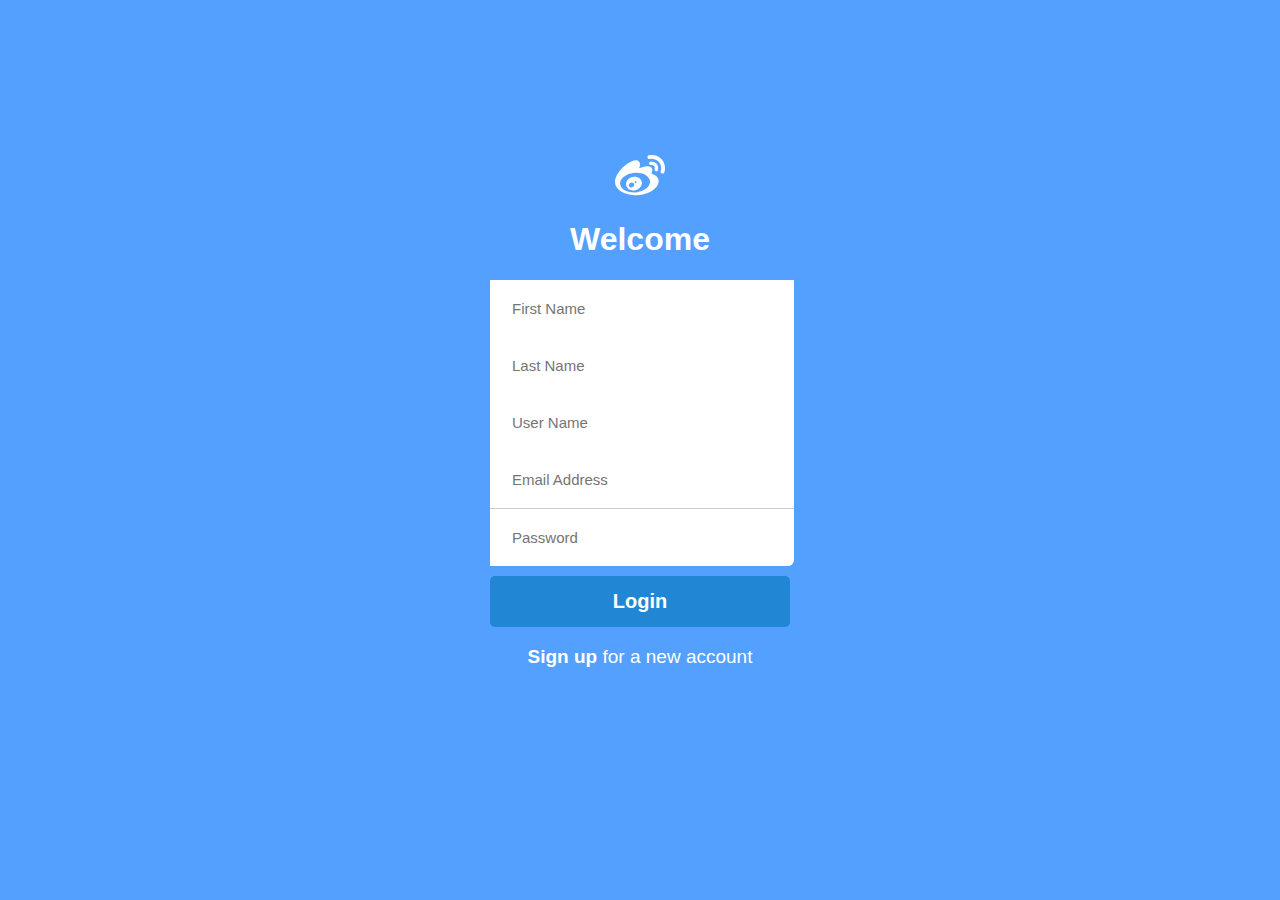
<file: login_form/index.html>
<!DOCTYPE html>
<html lang="en">
<head>
    <meta charset="UTF-8">
    <meta http-equiv="X-UA-Compatible" content="IE=edge">
    <meta name="viewport" content="width=device-width, initial-scale=1.0">
    <title>Login</title>
    <link rel="preconnect" href="https://fonts.googleapis.com">
<link rel="preconnect" href="https://fonts.gstatic.com" crossorigin>
<link rel="stylesheet" href="https://cdnjs.cloudflare.com/ajax/libs/font-awesome/4.7.0/css/font-awesome.css" integrity="sha512-5A8nwdMOWrSz20fDsjczgUidUBR8liPYU+WymTZP1lmY9G6Oc7HlZv156XqnsgNUzTyMefFTcsFH/tnJE/+xBg==" crossorigin="anonymous" referrerpolicy="no-referrer" />
<link rel="stylesheet" href="main.css">

</head>
<body>
    <div id="container">
        <div id="header">
            <div class="logo"><i class="fa fa-weibo "> </i>
            </div>
             <h1>Welcome</h1>
        </div>
        <div id="loginform">
         <div class="containerfields">
        <input type="firstname" placeholder="First Name">
        <input type="lastname" placeholder="Last Name"> 
          <input type="username" placeholder="User Name" >
          <input type="email" placeholder="Email Address">
          <input type="password" placeholder="Password"> 
        </div>
    <input type="submit" value="Login">    
    </div>
    <div id="footer">
        <p><a href="#" >Sign up</a>  for a new account</p>
    </div>
    </div>
</body>
</html>
</file>
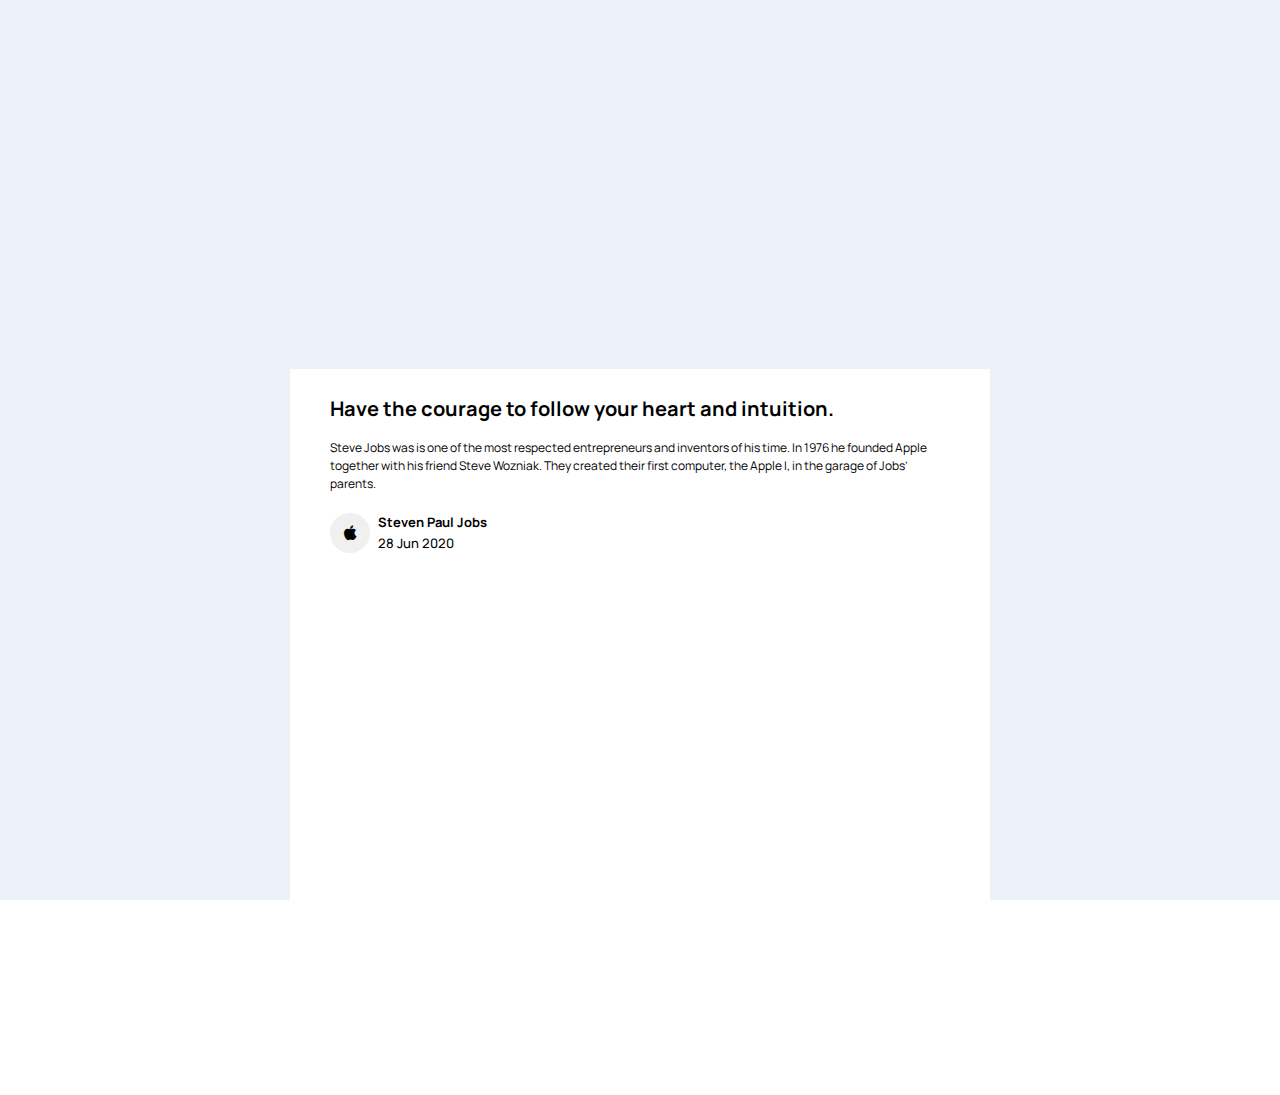
<file: media_query/index.html>
<!DOCTYPE html>
<html lang="en">
<head>
    <meta charset="UTF-8">
    <meta http-equiv="X-UA-Compatible" content="IE=edge">
    <meta name="viewport" content="width=device-width, initial-scale=1.0">
    <title>Responsive</title>
    <link
    href="https://fonts.googleapis.com/css2?family=Manrope:wght@500;700&display=swap"
    rel="stylesheet"
  />
  <link rel="stylesheet" href="https://cdnjs.cloudflare.com/ajax/libs/font-awesome/4.7.0/css/font-awesome.css" 
  integrity="sha512-5A8nwdMOWrSz20fDsjczgUidUBR8liPYU+WymTZP1lmY9G6Oc7HlZv156XqnsgNUzTyMefFTcsFH/tnJE/+xBg==" 
  crossorigin="anonymous" />
  <link rel="stylesheet" href="style.css">
</head>
<body>
    <div class="container">
        <div class="article">
          <div class="article-preview" ></div>
          <div class="article-info">
            <h1>
              Have the courage to follow your heart and intuition. 
            </h1>
            
            <p>
              
              Steve Jobs was is one of the most respected entrepreneurs and inventors of his time. In 1976 he founded Apple together with his friend Steve Wozniak. They created their first computer, the Apple I, in the garage of Jobs’ parents. 
            </p>
            <div class="article-author">
             <i class="fa fa-apple" aria-hidden="true"></i>
              <div class="author-info">
                <span class="author-name">Steven Paul Jobs</span>
                <span class="date">28 Jun 2020</span>
              </div>
           
            </div>
            
          </div>
        </div>
      </div>
    
</body>
</html>
</file>
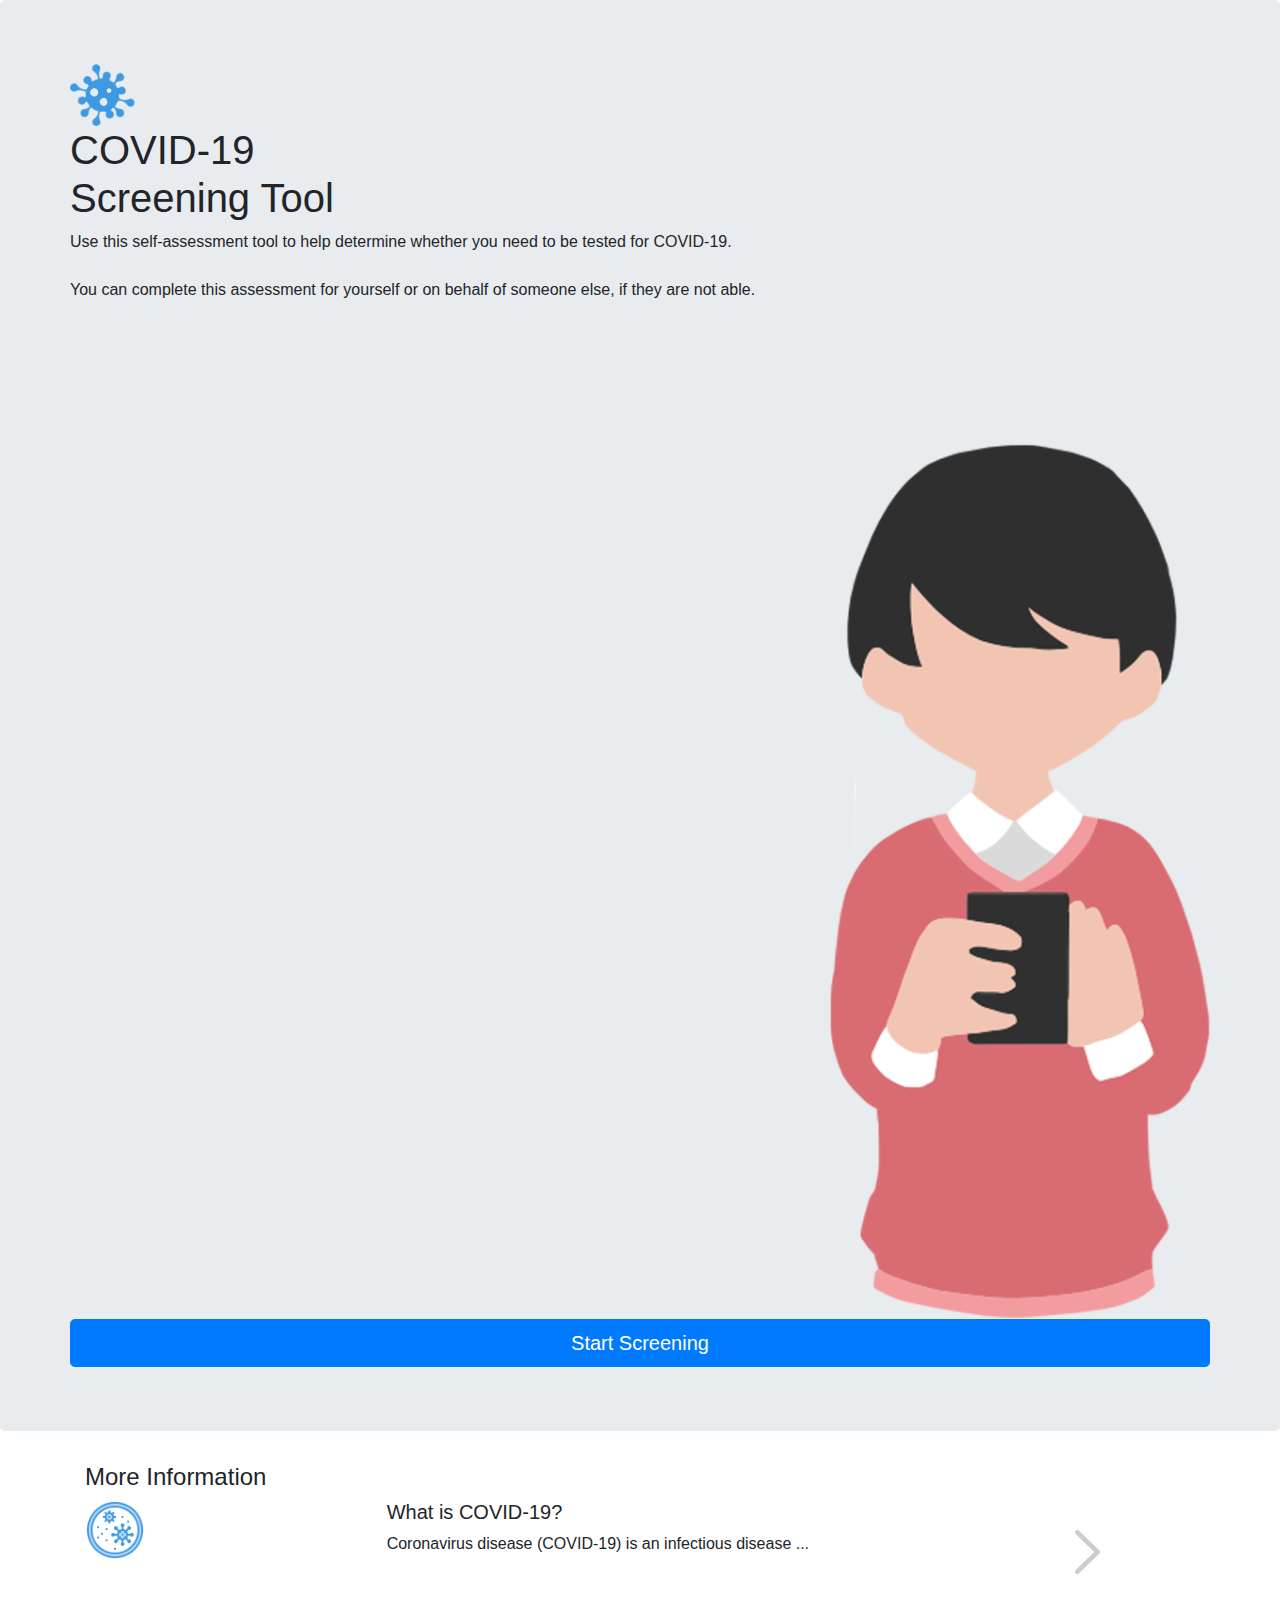
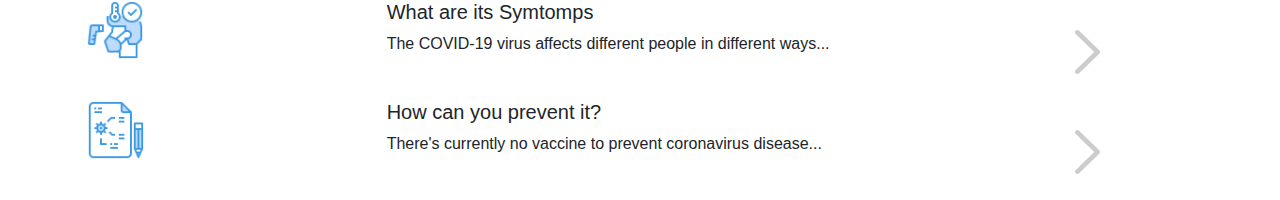
<file: Responsive_screening_app/index.html>
<!DOCTYPE html>
<html lang="en">
<head>
    <meta charset="UTF-8">
    <meta http-equiv="X-UA-Compatible" content="IE=edge">
    <meta name="viewport" content="width=device-width, initial-scale=1.0">
    <title>App</title>
    <link rel="stylesheet" href="https://cdn.jsdelivr.net/npm/bootstrap@4.4.1/dist/css/bootstrap.min.css" integrity="sha384-Vkoo8x4CGsO3+Hhxv8T/Q5PaXtkKtu6ug5TOeNV6gBiFeWPGFN9MuhOf23Q9Ifjh" crossorigin="anonymous">
    <script src="https://code.jquery.com/jquery-3.4.1.slim.min.js" integrity="sha384-J6qa4849blE2+poT4WnyKhv5vZF5SrPo0iEjwBvKU7imGFAV0wwj1yYfoRSJoZ+n" crossorigin="anonymous"></script>
<script src="https://cdn.jsdelivr.net/npm/popper.js@1.16.0/dist/umd/popper.min.js" integrity="sha384-Q6E9RHvbIyZFJoft+2mJbHaEWldlvI9IOYy5n3zV9zzTtmI3UksdQRVvoxMfooAo" crossorigin="anonymous"></script>
<script src="https://cdn.jsdelivr.net/npm/bootstrap@4.4.1/dist/js/bootstrap.min.js" integrity="sha384-wfSDF2E50Y2D1uUdj0O3uMBJnjuUD4Ih7YwaYd1iqfktj0Uod8GCExl3Og8ifwB6" crossorigin="anonymous"></script>
    <link rel="stylesheet" href="custom.css">
</head>
<body>
    <div class="jumbotron text-left ">
      <div class="container">
        <div class="row header">
          <div class="col-8">
            <img src="img/logo.png" class="img-logo" />
            <h1>COVID-19<br />Screening Tool</h1>
            <p>
              Use this self-assessment tool to help determine whether you need
              to be tested for COVID-19.<br /><br />You can complete this
              assessment for yourself or on behalf of someone else, if they are
              not able.
            </p>
          </div>
          <div class="col-4">
            <img src="img/covid19screen.png" class="img-fluid img-person" />
          </div>
        </div>
        <div class="row">
          <button
            type="button" data-toggle="modal" data-target="#screening" class="btn btn-primary btn-lg btn-block" data-toggle="modal" data-target="#screening"  >
                       Start Screening
          </button>
        </div>
        
      </div>
    </div>
    <div class="container">
      <div class="row list-header">
        <div class="col-12">
          <h4>More Information</h4>
        </div>
      </div>

      <div class="row list" data-toggle="modal" data-target="#covid">
        <div class="col-10">
          <div class="row">
            <div class="col-4">
              <div class="icon-round">
                <img src="img/virus.png" class="img-fluid" />
              </div>
            </div>
            <div class="col-8 pr-0 pl-0">
              <h5>What is COVID-19?</h5>
              <p>Coronavirus disease (COVID-19) is an infectious disease ...</p>
            </div>
          </div>
        </div>
        <div class="col-2">
          <img src="img/icon-arrow.png" class="img-fluid img-arrow" />
        </div>
      </div>

      <div class="row list" data-toggle="modal" data-target="#symtomps">
        <div class="col-10">
          <div class="row">
            <div class="col-4">
              <div class="icon-round">
                <img src="img/symptoms.png" class="img-fluid" />
              </div>
            </div>
            <div class="col-8 pr-0 pl-0">
              <h5>What are its Symtomps</h5>
              <p>
                The COVID-19 virus affects different people in different ways...
              </p>
            </div>
          </div>
        </div>
        <div class="col-2">
          <img src="img/icon-arrow.png" class="img-fluid img-arrow" />
        </div>
      </div>
      <div class="row list" data-toggle="modal" data-target="#prevent">
        <div class="col-10">
          <div class="row">
            <div class="col-4">
              <div class="icon-round">
                <img src="img/prevent.png" class="img-fluid" />
              </div>
            </div>
            <div class="col-8 pr-0 pl-0">
              <h5>How can you prevent it?</h5>
              <p>
                There's currently no vaccine to prevent coronavirus disease...
              </p>
            </div>
          </div>
        </div>
        <div class="col-2">
          <img src="img/icon-arrow.png" class="img-fluid img-arrow" />
        </div>
      </div>
    </div>

<!-- Modal 1 -->
<div class="modal fade" id="covid" tabindex="-1" role="dialog" aria-labelledby="exampleModalLabel" aria-hidden="true">
    <div class="modal-dialog" role="document">
      <div class="modal-content">
        <div class="modal-header">
          <img src="img/logo.png" class="img-logo" />
          <button type="button" class="close" data-dismiss="modal" aria-label="Close">
            <span aria-hidden="true">&times;</span>
          </button>
        </div>
        <div class="modal-body">
            <h3>COVID-19</h3>

            <p>
              Coronavirus disease (COVID-19) is an infectious disease caused
              by a new virus.
            </p>
            <p>
              The disease causes respiratory illness (like the flu) with
              symptoms such as a cough, fever, and in more severe cases,
              difficulty breathing. You can protect yourself by washing your
              hands frequently, avoiding touching your face, and avoiding
              close contact (1 meter or 3 feet) with people who are unwell.
            </p>

            <h5>How it spreads</h5>
            <p>
              Coronavirus disease spreads primarily through contact with an
              infected person when they cough or sneeze. It also spreads
              when a person touches a surface or object that has the virus
              on it, then touches their eyes, nose, or mouth.
            </p>

            <a target="_blank" rel="noopener" href="https://www.who.int/emergencies/diseases/novel-coronavirus-2019" aria-label="Learn more on who.int: Overview">Learn more on who.int →</a>

        </div>
      </div>
    </div>
  </div>





  <!-- Modal 2 -->
<div class="modal fade" id="symtomps" tabindex="-1" role="dialog" aria-labelledby="exampleModalLabel" aria-hidden="true">
    <div class="modal-dialog" role="document">
      <div class="modal-content">
        <div class="modal-header">
          <img src="img/logo.png" class="img-logo" />
          <button type="button" class="close" data-dismiss="modal" aria-label="Close">
            <span aria-hidden="true">&times;</span>
          </button>
        </div>
        <div class="modal-body"></div>
        <h3>Symptoms</h3>
        <p>
          The COVID-19 virus affects different people in different ways.
          COVID-19 is a respiratory disease and most infected people
          will develop mild to moderate symptoms and recover without
          requiring special treatment. People who have underlying
          medical conditions and those over 60 years old have a higher
          risk of developing severe disease and death.
        </p>

        <h5>Common symptoms include:</h5>
        <ul class="p-0 m-0 list-unstyled item-list">
          <li>
            <div class="row">
              <div class="col-3 my-auto">
                <img src="img/1.png" class="img-fluid" />
              </div>
              <div class="col-9 my-auto">
                Fever and body aches
              </div>
            </div>
          </li>
          <li>
            <div class="row">
              <div class="col-3 my-auto">
                <img src="img/2.png" class="img-fluid" />
              </div>
              <div class="col-9 my-auto">
                Dry Cough
              </div>
            </div>
          </li>
          <li>
            <div class="row">
              <div class="col-3 my-auto">
                <img src="img/tirdeness.png" class="img-fluid" />
              </div>
              <div class="col-9 my-auto">
                Tiredness
              </div>
            </div>
          </li>
        </ul>

        <h5>Other symptoms include:</h5>
        <ul class="p-0 m-0 list-unstyled item-list">
          <li>
            <div class="row">
              <div class="col-3 my-auto">
                <img src="img/8.png" class="img-fluid" />
              </div>
              <div class="col-9 my-auto">
                Pains and aches
              </div>
            </div>
          </li>
          <li>
            <div class="row">
              <div class="col-3 my-auto">
                <img src="img/thorat.png" class="img-fluid" />
              </div>
              <div class="col-9 my-auto">
                Sore throat
              </div>
            </div>
          </li>
          <li>
            <div class="row">
              <div class="col-3 my-auto">
                <img src="img/4.png" class="img-fluid" />
              </div>
              <div class="col-9 my-auto">
                Shortness of breath
              </div>
            </div>
          </li>
          <li>
            <div class="row">
              <div class="col-3 my-auto">
                <img src="img/intestine.png" class="img-fluid" />
              </div>
              <div class="col-9 my-auto">
                Very few people will report diarrhoea, nausea or a runny
                nose.
              </div>
            </div>
          </li>
        </ul>

        <p>
          People with mild symptoms who are otherwise healthy should
          self-isolate and contact their medical provider or a COVID-19
          information line for advice on testing and referral. People
          with fever, cough or difficulty breathing should call their
          doctor and seek medical attention.
        </p>
        </div>
      </div>
    </div>
  </div>




  <!-- Modal 3-->
<div class="modal fade" id="prevent" tabindex="-1" role="dialog" aria-labelledby="exampleModalLabel" aria-hidden="true">
    <div class="modal-dialog" role="document">
      <div class="modal-content">
        <div class="modal-header">
          <img src="img/logo.png" class="img-logo" />
          <button type="button" class="close" data-dismiss="modal" aria-label="Close">
            <span aria-hidden="true">&times;</span>
          </button>
        </div>
        <div class="modal-body"></div>
        <h3>Prevention</h3>
                <p>
                  There's currently no vaccine to prevent coronavirus disease
                  (COVID-19). You can protect yourself and help prevent
                  spreading the virus to others if you do the following:
                </p>

                <ul class="p-0 m-0 list-unstyled item-list">
                  <li>
                    <div class="row">
                      <div class="col-3 my-auto">
                        <img src="img/hands.png" class="img-fluid">
                      </div>
                      <div class="col-9 my-auto">
                        Wash your hands regularly with soap and water, or clean
                        them with alcohol-based hand rub.
                      </div>
                    </div>
                  </li>
                  <li>
                    <div class="row">
                      <div class="col-3 my-auto">
                        <img src="img/distance.png" class="img-fluid">
                      </div>
                      <div class="col-9 my-auto">
                        Maintain at least 1 metre distance between you and
                        people coughing or sneezing.
                      </div>
                    </div>
                  </li>
                  <li>
                    <div class="row">
                      <div class="col-3 my-auto">
                        <img src="img/away.png" class="img-fluid">
                      </div>
                      <div class="col-9 my-auto">
                        To help prevent infections, keep your hands away from
                        your eyes, nose, and mouth.
                      </div>
                    </div>
                  </li>
                  <li>
                    <div class="row">
                      <div class="col-3 my-auto">
                        <img src="img/cover.png" class="img-fluid">
                      </div>
                      <div class="col-9 my-auto">
                        Cover your mouth and nose when coughing or sneezing.
                      </div>
                    </div>
                  </li>
                  <li>
                    <div class="row">
                      <div class="col-3 my-auto">
                        <img src="img/home.png" class="img-fluid">
                      </div>
                      <div class="col-9 my-auto">
                        Stay home if you feel unwell. Staying home right now
                        isn't just about keeping you and your family safe—it's
                        about helping to save the lives of others.
                      </div>
                    </div>
                  </li>
                  <li>
                    <div class="row">
                      <div class="col-3 my-auto">
                        <img src="img/lungs.png" class="img-fluid">
                      </div>
                      <div class="col-9 my-auto">
                        Refrain from smoking and other activities that weaken
                        the lungs.
                      </div>
                    </div>
                  </li>
                  <li>
                    <div class="row">
                      <div class="col-3 my-auto">
                        <img src="img/physica.png" class="img-fluid">
                      </div>
                      <div class="col-9 my-auto">
                        Practice physical distancing by avoiding unnecessary
                        travel and staying away from large groups of people.
                      </div>
                    </div>
                  </li>
                </ul>
        </div>
      </div>
    </div>
  </div>



  <!-- Modal 4-->
<div class="modal fade" id="screening" tabindex="-1" role="dialog" aria-labelledby="exampleModalLabel" aria-hidden="true">
    <div class="modal-dialog" role="document">
      <div class="modal-content">
        <div class="modal-header">
          <img src="img/logo.png" class="img-logo" />
          <button type="button" class="close" data-dismiss="modal" aria-label="Close">
            <span aria-hidden="true">&times;</span>
          </button>
        </div>
        <div class="modal-body question">
          <div class="container">
            <div class="row q1 text-center active">
              <h3>Do you have fever about 104.15?</h3>
              <img src="img/1.png" class="img-logo" />
              <br />
              <div class="question-bottom">
                <button onClick="checkAnswer(1,1,2)" class="btn btn-primary btn-lg btn-block" style="width:100%">
                  Yes ,I do
                </button>
                <button onClick="checkAnswer(1,2,2)" class="btn btn-primary btn-lg btn-block">
                  No ,I don't
                </button>
              </div>
              <div class="footer">
                <div class="progress">
                  <div class="progress-bar progress-bar-striped progress-bar-animated" role="progressbar"
                    aria-valuenow="0" aria-valuemin="0" aria-valuemax="100"
                    style="width: 0%;background-color: #007bff !important"></div>
                </div>
              </div>
            </div>
          </div>

          <div class="row q2 text-center">
            <h3>Do you have Cough -Dry Cough</h3>
            <img src="img/2.png" class="img-logo" />
            <br />
            <div class="text-center question-bottom">
              <button onClick="checkAnswer(2,1,3)" class="btn btn-primary btn-lg btn-block" style="width:100%">
                Yes ,I do
              </button>
              <button onClick="checkAnswer(2,2,3)" class="btn btn-primary btn-lg btn-block">
                No ,I don't
              </button>
            </div>
            <div class="footer">
              <div class="progress">
                <div class="progress-bar progress-bar-striped progress-bar-animated" role="progressbar"
                  aria-valuenow="10" aria-valuemin="0" aria-valuemax="100"
                  style="width: 10%;background-color: #007bff !important"></div>
              </div>
            </div>

          </div>
          <div class="row q3 text-center">
            <h3>Do you have Cough - (Wet Cough)?</h3>
            <img src="img/3.png" class="img-logo" />
            <br />
            <div class="text-center question-bottom">
              <button onClick="checkAnswer(3,1,4)" class="btn btn-primary btn-lg btn-block" style="width:100%">
                Yes ,I do
              </button>
              <button onClick="checkAnswer(3,2,4)" class="btn btn-primary btn-lg btn-block">
                No ,I don't
              </button>
            </div>
            <div class="footer">
              <div class="progress">
                <div class="progress-bar progress-bar-striped progress-bar-animated" role="progressbar"
                  aria-valuenow="20" aria-valuemin="0" aria-valuemax="100"
                  style="width: 20%;background-color: #007bff !important"></div>
              </div>
            </div>

          </div>
          <div class="row q4 text-center">
            <h3> Do you have Shortness of Breath?</h3>
            <img src="img/4.png" class="img-logo" />
            <br />
            <div class="text-center question-bottom">
              <button onClick="checkAnswer(4,1,5)" class="btn btn-primary btn-lg btn-block" style="width:100%">
                Yes ,I do
              </button>
              <button onClick="checkAnswer(4,2,5)" class="btn btn-primary btn-lg btn-block">
                No ,I don't
              </button>
            </div>
            <div class="footer">
              <div class="progress">
                <div class="progress-bar progress-bar-striped progress-bar-animated" role="progressbar"
                  aria-valuenow="30" aria-valuemin="0" aria-valuemax="100"
                  style="width: 30%;background-color: #007bff !important"></div>
              </div>
            </div>

          </div>
          <div class="row  q5 text-center">
            <h3> Do you have Flu?</h3>
            <img src="img/5.png" class="img-logo" />
            <br />
            <div class="text-center question-bottom">
              <button onClick="checkAnswer(5,1,6)" class="btn btn-primary btn-lg btn-block" style="width:100%">
                Yes ,I do
              </button>
              <button onClick="checkAnswer(5,2,6)" class="btn btn-primary btn-lg btn-block">
                No ,I don't
              </button>
            </div>
            <div class="footer">
              <div class="progress">
                <div class="progress-bar progress-bar-striped progress-bar-animated" role="progressbar"
                  aria-valuenow="40" aria-valuemin="0" aria-valuemax="100"
                  style="width: 40%;background-color: #007bff !important"></div>
              </div>
            </div>


          </div>

          <div class="row  q6 text-center">
            <h3>Have you travelled abroad in the last 15 days?</h3>
            <img src="img/6.png" class="img-logo" />
            <br />
            <div class="text-center question-bottom">
              <button onClick="checkAnswer(6,1,7)" class="btn btn-primary btn-lg btn-block" style="width:100%">
                Yes ,I do
              </button>
              <button onClick="checkAnswer(6,2,7)" class="btn btn-primary btn-lg btn-block">
                No ,I don't
              </button>
            </div>
            <div class="footer">
              <div class="progress">
                <div class="progress-bar progress-bar-striped progress-bar-animated" role="progressbar"
                  aria-valuenow="50" aria-valuemin="0" aria-valuemax="100"
                  style="width: 50%;background-color: #007bff !important"></div>
              </div>
            </div>

          </div>

          <div class="row  q7 text-center">
            <h3>Have you been in contact with any person who has recently travelled internationally?</h3>
            <img src="img/7.png" class="img-logo" />
            <br />
            <div class="text-center question-bottom">
              <button onClick="checkAnswer(7,1,8)" class="btn btn-primary btn-lg btn-block" style="width:100%">
                Yes ,I do
              </button>
              <button onClick="checkAnswer(7,2,8)" class="btn btn-primary btn-lg btn-block">
                No ,I don't
              </button>
            </div>
            <div class="footer">
              <div class="progress">
                <div class="progress-bar progress-bar-striped progress-bar-animated" role="progressbar"
                  aria-valuenow="60" aria-valuemin="0" aria-valuemax="100"
                  style="width: 60%;background-color: #007bff !important"></div>
              </div>
            </div>

          </div>
          <div class="row q8 text-center">
            <h3> Do you have chest infection?</h3>
            <img src="img/8.png" class="img-logo" />
            <br />
            <div class="text-center question-bottom">
              <button onClick="checkAnswer(8,1,9)" class="btn btn-primary btn-lg btn-block" style="width:100%">
                Yes ,I do
              </button>
              <button onClick="checkAnswer(8,2,9)" class="btn btn-primary btn-lg btn-block">
                No ,I don't
              </button>
            </div>
            <div class="footer">
              <div class="progress">
                <div class="progress-bar progress-bar-striped progress-bar-animated" role="progressbar"
                  aria-valuenow="70" aria-valuemin="0" aria-valuemax="100"
                  style="width: 70%;background-color: #007bff !important"></div>
              </div>
            </div>

          </div>

          <div class="row q9 text-center ">
            <h3>Is your age more than or equal to 60 years of age?</h3>
            <img src="img/9.png" class="img-logo" />
            <br />
            <div class="text-center question-bottom">
              <button onClick="checkAnswer(9,1,10)" class="btn btn-primary btn-lg btn-block" style="width:100%">
                Yes ,I do
              </button>
              <button onClick="checkAnswer(9,2,10)" class="btn btn-primary btn-lg btn-block">
                No ,I don't
              </button>
            </div>
            <div class="footer">
              <div class="progress">
                <div class="progress-bar progress-bar-striped progress-bar-animated" role="progressbar"
                  aria-valuenow="80" aria-valuemin="0" aria-valuemax="100"
                  style="width: 80%;background-color: #007bff !important"></div>
              </div>
            </div>

          </div>
          <div class="row q10 text-center">
            <h3>Due to Co-morbidities, do you take any medicine?
            </h3>
            <img src="img/10.png" class="img-logo" />
            <br />
            <div class="text-center question-bottom">
              <button onClick="checkAnswer(10,1,0)" class="btn btn-primary btn-lg btn-block" style="width:100%">
                Yes ,I do
              </button>
              <button onClick="checkAnswer(10,2,0)" class="btn btn-primary btn-lg btn-block">
                No ,I don't
              </button>
            </div>
            <div class="footer">
              <div class="progress">
                <div class="progress-bar progress-bar-striped progress-bar-animated" role="progressbar"
                  aria-valuenow="90" aria-valuemin="0" aria-valuemax="100"
                  style="width: 90%;background-color: #007bff !important"></div>
              </div>
            </div>

          </div>


          <div class="row result1">
            <h2>Result 1: High Probability of Corona!</h2>
            <ol>
              <li>Isolate From Others</li>
              <li>and Take Care</li>
              <li>Call Work Health Providers</li>
              <li>Monitor Symptoms</li>
              <li>Talk to Someone About Testing</li>
              <li>Follow Govt Instructions</li>
            </ol>
            <br />
            <p>As of now, your answers suggest that you may need testing. If anything changes, take the questionnaire
              again.
            </p>
          </div>

          <div class="row result2">

            <h2>Result 2: Suspected for Corona!</h2>
            <ol>
              <li>Isolate From Others</li>
              <li>Rest and Take Care</li>
              <li>Call Work Health Providers</li>
              <li>Monitor Symptoms</li>
              <li>Talk to Someone About Testing</li>
              <li>Follow Govt Instructions</li>
            </ol>
            <br />
            <p>As of now, your answers suggest that you may need testing. If anything changes, take the questionnaire
              again.
            </p>

          </div>

          <div class="row result3">
            <h2>Result 3: You are all Good!</h2>
            <ol>

              <li> No Test Needed At This Time</li>
              <li>Maintain Social Distance</li>
              <li>Avoid groups of people and keep six feet apart from anyone who's not part of the household. Especially
                avoid those showing symptoms</li>
              <br />
              <p>As of now, their answers suggest they do not need to get tested. If anything changes, take the
                questionnaire again.
              </p>>

            </ol>
          </div>





        </div>
      </div>
    </div>
  </div>
  </div>
  <script>

    var val = [];
    function start() {
      jQuery('.result1').removeClass("active");
      jQuery('.result2').removeClass("active");
      jQuery('.result3').removeClass("active");
      jQuery('.q1').addClass("active");
    }

    function checkAnswer(ques, ans, next) {
      if (next > 0) {
        val[ques] = ans;
        jQuery('.question .row').removeClass("active");
        jQuery('.q' + next).addClass("active");
        //console.log(ans);
        //console.log(next);
      }
      else {
        /*Result Calculation:
      If q1, q2, q4, q8, q9, q6 = yes and 3, q5, q7, q10 = yes/no then result 1 
      If q2, q1, a4 = yes and q3, q6, q5, q7, q10 = yes/no and q8, q9 = yes/no then result 2 
      Otherwise show the result 3
          */
        if ((val[1], val[2], val[4], val[8], val[9], val[6] == 1) && (val[3], val[5], val[7], val[10] == 1 || 2)) {
          jQuery('.question .row').removeClass("active");
          jQuery('.result1').addClass("active");

        }
        else if ((val[1], val[2], val[4] == 1) && (val[3], val[6], val[5], val[7], val[10] == 1 || 2) && (val[8], val[9] == 1 || 2)) {
          jQuery('.question .row').removeClass("active");
          jQuery('.result2').addClass("active");

        }
        else {
          jQuery('.question .row').removeClass("active");
          jQuery('.result3').addClass("active");



        }
      }
    }

  </script>
</body>
</html>
</file>
<file: login_form/main.css>
body {
    background-color:#54a0ff;
    font-family: 'Open Sans', sans-serif;
}
#container{
    width:300px;
    margin: 0 auto;
    margin-top: 150px;
    text-align: center;
}
#header .logo .fa-weibo{
 font-size: 50px;
 color: white;
}
#header h1{
font-size: 32px;
color: white;
}
#loginform .containerfields{
    background-color: white;
    border: radius 10px ;
}
#loginform .containerfields input {
    font-family: 'Open Sans', sans-serif;
width: 300px;
border: none;
font-size: 15px;
padding: opx;
margin: 0px;
outline: none;
padding-top: 20px;
padding-bottom: 20px;
text-indent: 20px;
border: radius 10px ;
}
#loginform .containerfields input[type="password"] {
    border-top: 1px solid #ccc;
    border-radius: 0px ;
    -webkit-border-bottom-right-radius:6px ;
    -webkit-border-bottom-left-radius:6px ;
    -moz-border-radius-bottomright: 6px;
    -moz-border-radius-bottomleft: 6px;
    border-bottom-right-radius:6px;
    border-bottom-left-radius:6px;
}
#loginform input[type="submit"]{
    font-family: 'Open Sans', sans-serif;
    display: block;
    width: 300px;
    border:none;
    background-color: #2186d4;
    font-size: 20px;
    font-weight: bold;
    color:white;
    margin-top: 10px;
    padding: 14px 0px;
    border-radius: 5px;
}
#loginform input[type="submit"]:hover {
    background: #0b6ab4;
    cursor:pointer;
}
#footer p {
color:white;
font-size: 19px;
}

#footer p a {
    color:white;
    text-decoration: none;
    font-weight: bold;
    }
</file>
<file: media_query/style.css>
* {
    box-sizing: border-box;
    margin: 0px;
    padding: 0px;
    font-family: 'Manrope',  sans-serif;
    font-size: 16px;
}

html,
body {
    width: 100%;
    height: 100%;
}

.container {
    width: 100%;
    height: 100%;
    background-color: hsl(210, 46%, 95%);
    display: flex;
    justify-content: center;
    align-items: center;
    padding: 20px;
}

/* Article Author Section */

.article-author {
    display: flex;
    align-items: center;
}

.article-author .author-avatar {
    width: 40px;
    border-radius: 50%;
    margin-right: 15px;
}

.article-author .author-info {
    display: flex;
    flex-direction: column;
    justify-content: center;
}

.article-author .author-info span {
    font-size: 13px;
}

.article-author .author-info .author-name {
    font-weight: 700;
    margin-bottom: 3px;
}

.article-author .author-info .date {
    font-weight: 500;
}

.article-author .share-icon {
    margin-left: auto;
    height: 30px;
}

i.fa.fa-apple {
    background: #f0f0f0;
    margin-right: 8px;
    border-radius: 100px;
    width: 40px;
    height: 40px;
    text-align: center;
    line-height: 40px;
}


    .article-mobile-share {
        display: none;
    }

    .article {
        
        max-width: 700px;
        display: flex;
        flex-direction: row;
    }

    /* Article Preview Section */

    .article-preview {
        height: 280px;
        width: 290px;
        background: url('https://images.unsplash.com/photo-1591843336309-cbf414ad7978?ixlib=rb-1.2.1&ixid=eyJhcHBfaWQiOjEyMDd9&auto=format&fit=crop&w=1567&q=80g');
        background-size: cover;
        background-position: top center;
        border-top-left-radius: 10px;
        border-bottom-left-radius: 10px;
        flex: 1;
    }

    /* Article Info Section */

    .article-info {
        flex: 1.19;
        background: #ffff;
        border-bottom-left-radius: 10px;
        border-bottom-right-radius: 10px;
        padding-left: 40px;
        padding-right: 35px;
        padding-top: 25px;
        padding-bottom: 30px;
        position: relative;
    }

    .article-info h1 {
        font-size: 20px;
        line-height: 1.5;
        margin-bottom: 15px;
    }

    .article-info p {
        font-size: 12px;
        line-height: 1.5;
        margin-bottom: 20px;
        padding-right: 8px;
    }

    @media (min-width:768px)
    {
      .article-preview {
        width: 100%;
        height: 100%;
        
      }
      .article {
          width: 100%;
          height: 150%;
          display: flex;
          flex-direction: column;
      }
      .article-info{
          width: 100%;
          height: 100%;
         
      }
    }
</file>
<file: Responsive_screening_app/custom.css>
* {
  box-sizing: border-box;
}
.img-logo {
  width: 65px;
}
.img-person {
  margin-top: 100%;
}
.header h3 {
  font-size: 15px;
}
.header .col-4 {
  padding: 0px;
}
.header .col-8 {
  padding-left: 0px;
}
.icon-round {
  width: 60px;
  height: 60px;
  border-radius: 100px;
  display: block;
}
.round1 {
  background: green;
}
.modal-dialog {
  position: fixed;
  width: 100%;
  height: 100%;
  padding: 0px;
  margin: 0px 0px;
  pointer-events: none;
  background: white;
}
.question img {
  width: 50%;
  margin: 20px auto;
}
button.btn.btn-primary.btn-lg.btn-block {
}
.question .btn {
  width: 100%;
  display: block;
}
.question-bottom {
  position: relative;
  bottom: 0px;
  width: 89%;
  margin: 30px 10px;
}
.question .row {
  display: none;
}
.question .active {
  display: block;
}

.modal-lg {
  width: 100%;

  max-width: 100% !important;
  max-height: 100% !important;
  background: white;
  background-color: white;
  position: fixed;
  padding: 0px !important;
  margin: 0px !important;
}
.footer {
  position: absolute;
  left: 0;
  bottom: 5px;
  width: 100%;
  color: white;
  text-align: center;
}
.row .list {
  flex-shrink: 1.5;
  flex-grow: 1.5;
}
</file>
